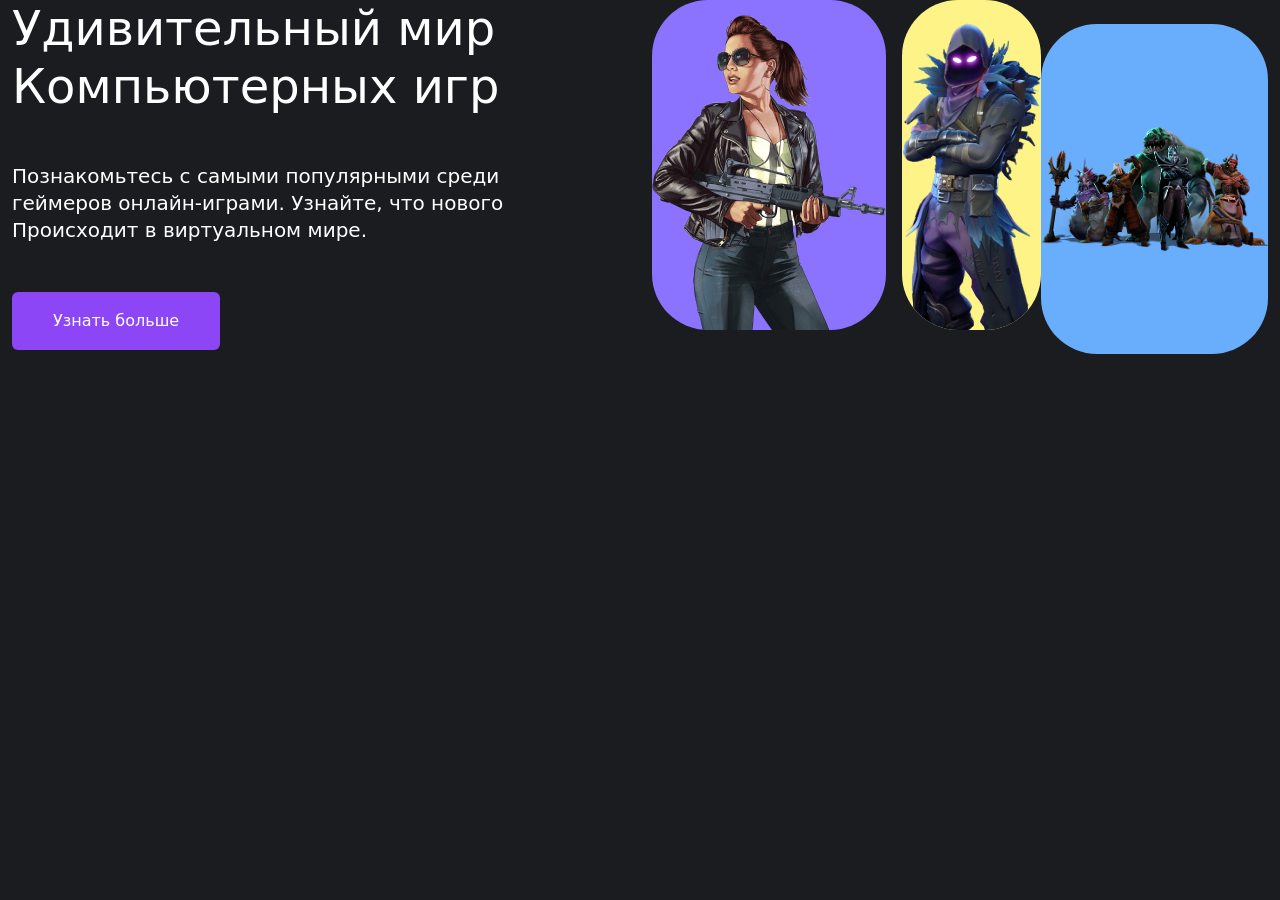
<file: index.html>
<!DOCTYPE html>
<html lang="en">
  <head>
    <meta charset="UTF-8">
    <meta name="viewport" content="width=device-width, initial-scale=1.0">
    <title>Главная</title>
    <link href="https://cdn.jsdelivr.net/npm/bootstrap@5.3.8/dist/css/bootstrap.min.css" rel="stylesheet" integrity="sha384-sRIl4kxILFvY47J16cr9ZwB07vP4J8+LH7qKQnuqkuIAvNWLzeN8tE5YBujZqJLB" crossorigin="anonymous">
    <link rel="stylesheet" href="style.css">
  </head>
  <body> 
    <main>
      <section class="main-content">
        <div class="container-fluid">
          <div class="row">
            <div class="col-xxl-7 col-xl-6 col-lg-6 col-md-12">
              <!-- Колонка для блока с текстом-->
              <div class="hero-section pb-5">
                <h1 class="hero-title text-white m-0">Удивительный мир<br>Компьютерных игр</h1>
                <p class="hero-desc text-white my-5">Познакомьтесь с самыми популярными среди<br>геймеров онлайн-играми. Узнайтe, что нового                         <br>Происходит в виртуальном мире. </p><a class="btn btn-purple text-white" href="/">Узнать больше</a>
              </div>
            </div>
            <div class="col-xxl-5 col-xl-6 col-md-12">
              <!-- Колонка для карточек с играми-->
              <div class="card-games d-flex flex-column">
                <div class="d-flex justify-content-between">
                  <div class="gta-img"><img src="./img/gta.png" alt=""></div>
                  <div class="fortnite-img"><img src="./img/fort.png" alt=""></div>
                  <div class="dota-img mt-4"><img src="./img/dota.png" alt=""></div>
                </div>
              </div>
            </div>
          </div>
        </div>
      </section>
    </main>
    <script src="https://cdn.jsdelivr.net/npm/bootstrap@5.3.8/dist/js/bootstrap.bundle.min.js" integrity="sha384-FKyoEForCGlyvwx9Hj09JcYn3nv7wiPVlz7YYwJrWVcXK/BmnVDxM+D2scQbITxI" crossorigin="anonymous"></script>
  </body>
</html>
</file>
<file: style.css>
* {
    margin: 0;
    box-sizing: border-box;
}

body {
    background-color: #1b1c1f;
}

.navigation {
    background-color: #323335;
    border-radius: 24px;
    width: 416px;
    display: flex;
    justify-content: center;
}
.Logo-1 {
    animation: rotation 8s infinite linear;
}
.Logo-1:hover {
    animation-play-state: paused;
}
@keyframes rotation {
    from {
        transform: rotate(0deg);
    }
    to {
        transform: rotate(360deg);
    }
}


@media (max-width: 991px) {
    .menu-bg {
        background-color: #323335;
        border-radius: 24px;
        padding: 10px 20px;
    }
    .menu-btn {
        background-color: #fff;
    }
    .navbar-nav a:nth-child(2) {
        margin: 0 !important;
    }
}

.asd {
    margin-left: 470px;
}

.hero-title {
    font-size: 64px;
    line-height: 1.2;
}

.hero-desc {
    line-height: 1.35;
    font-size: 24px;
}

.btn-purple {
    background-color: #8d46f6;
    padding: 16px 40px;
    transition: background 0.2s ease-in-out;
}

.btn-purple:hover {
    background: #753dca;
}

@media (max-width: 1400px) {
    .hero-title {
    font-size: 48px;
    }

    .hero-desc {
    font-size: 20px;
    }
}

.gta-img {
    flex: 1.5;
    height: 330px;
    display: flex;
    justify-content: center;
    align-items: flex-end;
    border-radius: 56px;
    margin-right: 8px;
    background-color: #8b72ff;
    transition: 0.2s ease-in;
}

.gta-img:hover {
    background-color: #8d46f6;
}

.fortnite-img {
    flex: 1;
    height: 330px;
    display: flex;
    justify-content: center;
    align-items: flex-end;
    border-radius: 56px;
    margin-left: 8px;
    background-color: #fdf386;
    transition: 0.2s ease-in;
    overflow: clip;
}

.fortnite-img:hover {
    background-color: #71e66e;
}

.dota-img {
    width: 100%;
    height: 330px;
    display: flex;
    justify-content: center;
    align-items: flex-end;
    border-radius: 56px;
    background-color: #69adfd;
    transition: 0.2s ease-in;
    overflow-y: clip;
}

.dota-img img {
    object-fit: contain;
    width: 100%;
    object-position: center;
    height: 100%;
}

.dota-img:hover {
    background-color: #fcb8ff;
}
.footer-link:nth-child(2) {
    margin: 0 24px;
}


@media (max-width: 420px) {
    .first-card-row {
        flex-direction: column;
    }
    .gta-img {
        margin-right: 0;
        margin-bottom: 24px;
    }
    .fortnite-img {
        margin: 0;
    }
    .hero-title {
        font-size: 38px;
    }
    .footer-content {
        flex-direction: column;
    }
    .footer-link:nth-child(2) {
        margin: 0;
    }
}
</file>
